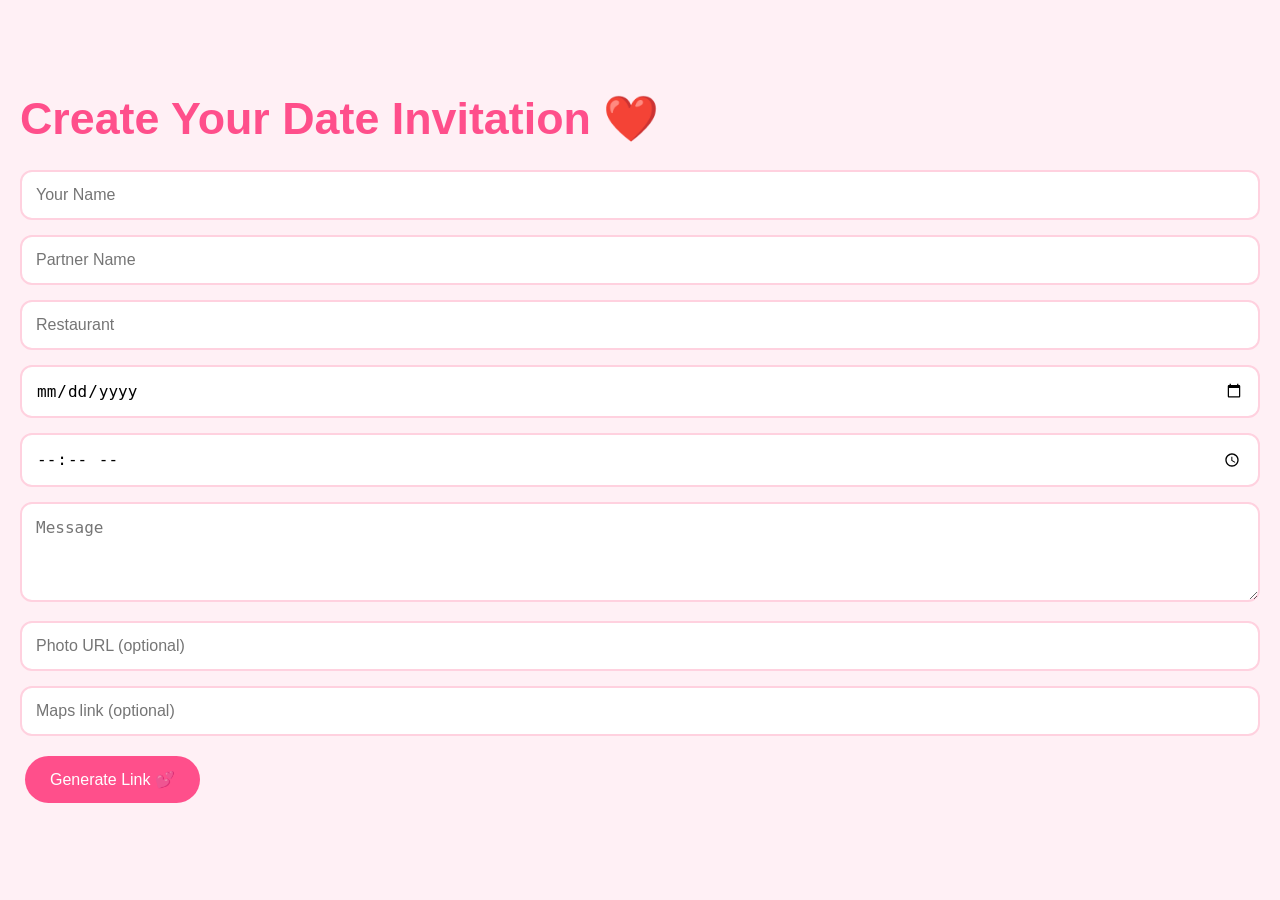
<file: index.html>
<!DOCTYPE html>
<html lang="en">
<head>
<meta charset="UTF-8">
<meta name="viewport" content="width=device-width, initial-scale=1.0">
<title>Create Invitation ❤️</title>
<link rel="stylesheet" href="style.css">
</head>
<body>

<div class="setup-container">

    <div class="card">

        <h1>Create Your Date Invitation ❤️</h1>

        <input id="yourName" type="text" placeholder="Your Name">
        <input id="partnerName" type="text" placeholder="Partner Name">
        <input id="restaurant" type="text" placeholder="Restaurant">
        <input id="date" type="date">
        <input id="time" type="time">
        <textarea id="message" placeholder="Message"></textarea>

        <input id="photo" type="text" placeholder="Photo URL (optional)">
        <input id="maps" type="text" placeholder="Maps link (optional)">

        <button onclick="generateLink()">Generate Link 💕</button>

        <div id="linkSection" class="hidden">
            <input id="generatedLink" readonly>
            <button onclick="copyLink()">Copy Link 📋</button>
        </div>

    </div>

</div>

<script src="script.js"></script>
</body>
</html>
</file>
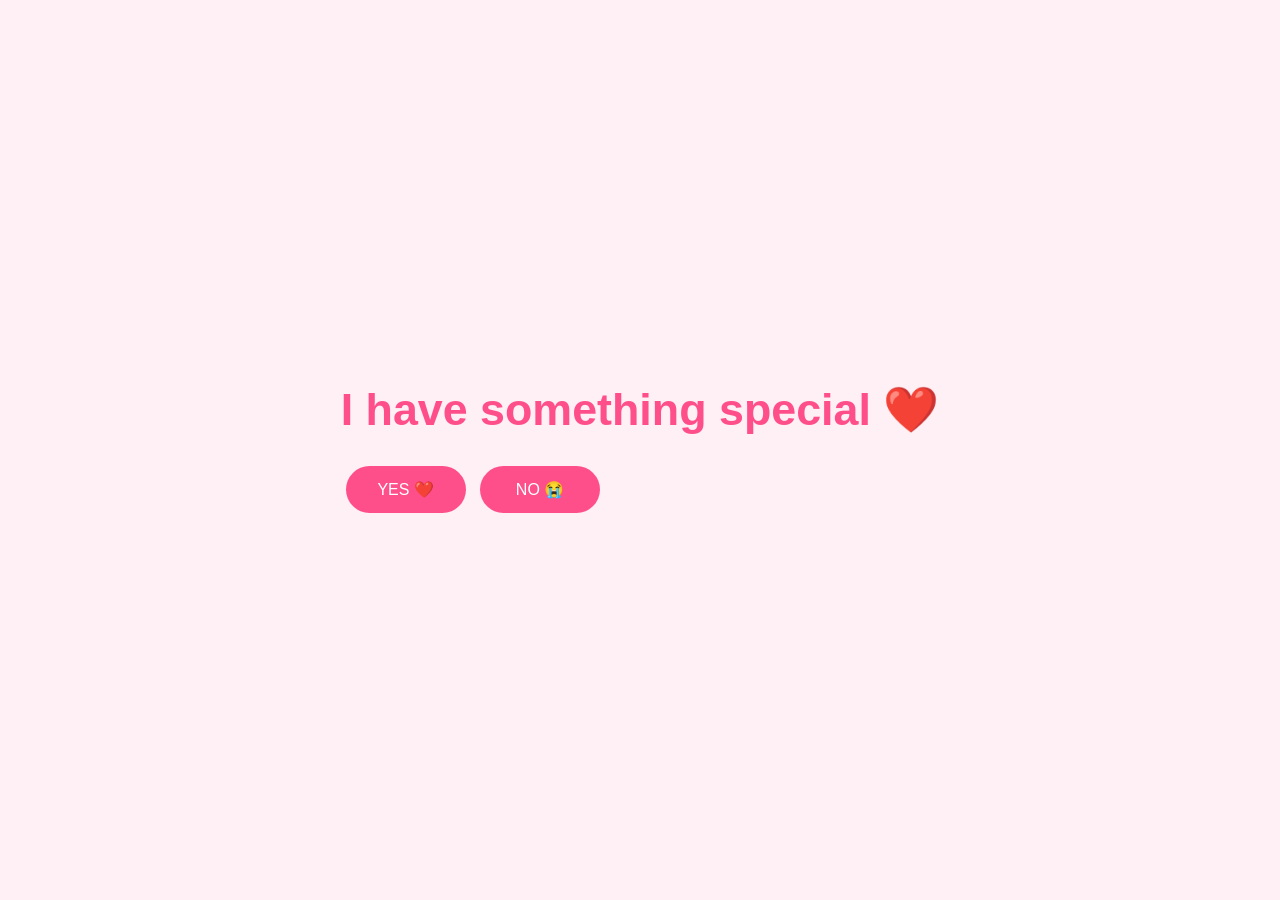
<file: invite.html>
<!DOCTYPE html>
<html lang="en">
<head>
<meta charset="UTF-8">
<meta name="viewport" content="width=device-width, initial-scale=1.0">
<title>Special Question ❤️</title>
<link rel="stylesheet" href="style.css">
</head>
<body>

<div id="questionPage" class="question-page">

    <img id="photoDisplay" class="photo hidden">

    <h1 id="partnerText"></h1>

    <div class="button-area">

        <button id="yesBtn">YES ❤️</button>
        <button id="noBtn">NO 😭</button>

    </div>

</div>

<div id="successPage" class="hidden">

    <div class="card">

        <h1>YAYYY ❤️</h1>

        <h2 id="restaurantDisplay"></h2>
        <p id="dateDisplay"></p>
        <p id="timeDisplay"></p>
        <p id="messageDisplay"></p>

        <a id="mapsBtn" target="_blank">📍 Open Map</a>

    </div>

</div>

<script src="script.js"></script>
</body>
</html>
</file>
<file: style.css>
/* =========================
   GLOBAL
========================= */

* {
    margin: 0;
    padding: 0;
    box-sizing: border-box;
}

body {
    font-family: Arial, Helvetica, sans-serif;
    background: #fff0f5;
    min-height: 100vh;
    display: flex;
    justify-content: center;
    align-items: center;
    padding: 20px;
}

.hidden {
    display: none !important;
}

/* =========================
   MAIN CONTAINER
========================= */

.container {
    width: 100%;
    max-width: 500px;
    background: white;
    padding: 30px;
    border-radius: 25px;
    box-shadow: 0 10px 30px rgba(0,0,0,0.1);
    text-align: center;
}

/* =========================
   TITLES
========================= */

h1 {
    color: #ff4f8b;
    margin-bottom: 25px;
    font-size: clamp(1.8rem, 5vw, 2.8rem);
}

h2 {
    color: #ff4f8b;
    margin-bottom: 20px;
    font-size: clamp(1.4rem, 4vw, 2rem);
}

p {
    line-height: 1.6;
}

/* =========================
   INPUTS
========================= */

input,
textarea,
select {
    width: 100%;
    padding: 14px;
    margin-bottom: 15px;
    border: 2px solid #ffd1df;
    border-radius: 12px;
    font-size: 16px;
    outline: none;
}

textarea {
    min-height: 100px;
    resize: vertical;
}

input:focus,
textarea:focus {
    border-color: #ff4f8b;
}

/* =========================
   BUTTONS
========================= */

button,
.btn {
    display: inline-block;
    background: #ff4f8b;
    color: white;
    border: none;
    padding: 14px 25px;
    border-radius: 50px;
    cursor: pointer;
    font-size: 16px;
    transition: 0.3s;
    text-decoration: none;
    margin: 5px;
}

button:hover,
.btn:hover {
    transform: scale(1.05);
}

#yesBtn {
    min-width: 120px;
}

#noBtn {
    min-width: 120px;
}

/* =========================
   GENERATED LINK
========================= */

#generatedLink {
    width: 100%;
    margin-top: 15px;
    margin-bottom: 15px;
}

/* =========================
   IMAGE
========================= */

#photoDisplay {
    width: 100%;
    max-width: 350px;
    height: auto;
    border-radius: 20px;
    margin: 20px auto;
    display: block;
}

/* =========================
   SUCCESS PAGE
========================= */

.success-card {
    margin-top: 20px;
}

.success-card p {
    margin: 10px 0;
    font-size: 1rem;
}

/* =========================
   MOBILE PHONES
========================= */

@media (max-width: 768px) {

    body {
        padding: 10px;
    }

    .container {
        width: 100%;
        padding: 20px;
        border-radius: 20px;
    }

    button,
    .btn {
        width: 100%;
        margin-top: 10px;
    }

    #yesBtn,
    #noBtn {
        width: 100%;
        min-width: auto;
    }
}

/* =========================
   SMALL PHONES
========================= */

@media (max-width: 480px) {

    .container {
        padding: 15px;
    }

    h1 {
        font-size: 1.8rem;
    }

    h2 {
        font-size: 1.4rem;
    }

    input,
    textarea {
        font-size: 16px; /* prevents zoom on iPhone */
    }
}
</file>
